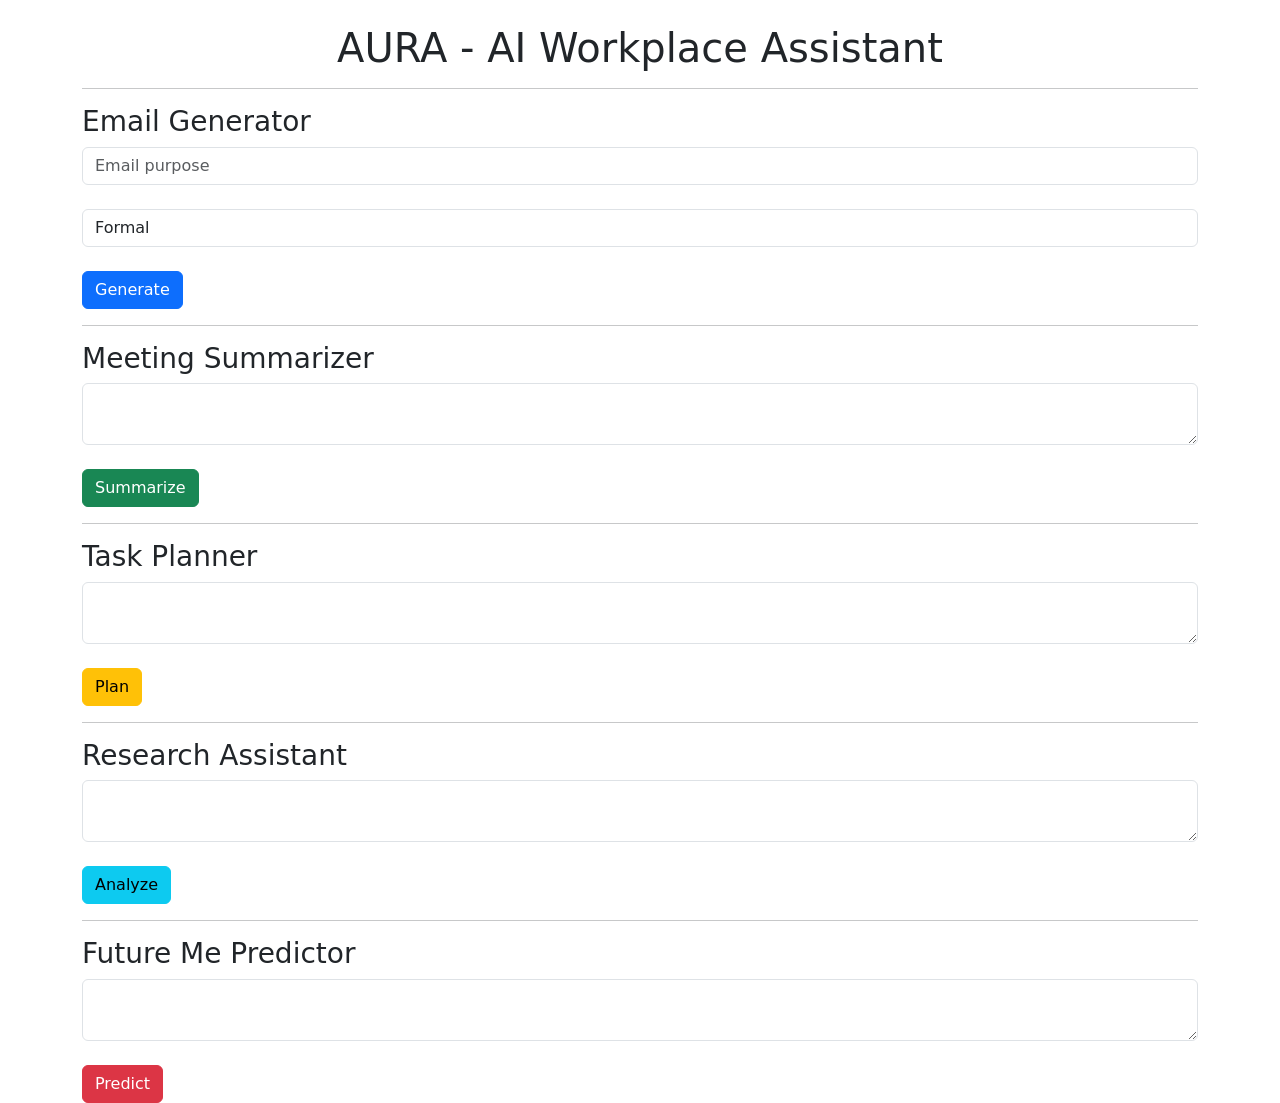
<file: templates/index.html>
<!DOCTYPE html>
<html>
<head>
<title>AURA AI</title>
<link href="https://cdn.jsdelivr.net/npm/bootstrap@5.3.3/dist/css/bootstrap.min.css" rel="stylesheet">
</head>

<body class="container mt-4">

<h1 class="text-center">AURA - AI Workplace Assistant</h1>

<hr>

<h3>Email Generator</h3>
<form action="/email" method="post">
<input name="purpose" class="form-control" placeholder="Email purpose">
<br>
<select name="tone" class="form-control">
<option>Formal</option>
<option>Friendly</option>
<option>Persuasive</option>
</select>
<br>
<button class="btn btn-primary">Generate</button>
</form>

<hr>

<h3>Meeting Summarizer</h3>
<form action="/meeting" method="post">
<textarea name="notes" class="form-control"></textarea>
<br>
<button class="btn btn-success">Summarize</button>
</form>

<hr>

<h3>Task Planner</h3>
<form action="/tasks" method="post">
<textarea name="tasks" class="form-control"></textarea>
<br>
<button class="btn btn-warning">Plan</button>
</form>

<hr>

<h3>Research Assistant</h3>
<form action="/research" method="post">
<textarea name="text" class="form-control"></textarea>
<br>
<button class="btn btn-info">Analyze</button>
</form>

<hr>

<h3>Future Me Predictor</h3>
<form action="/futureme" method="post">
<textarea name="data" class="form-control"></textarea>
<br>
<button class="btn btn-danger">Predict</button>
</form>

</body>
</html>
</file>
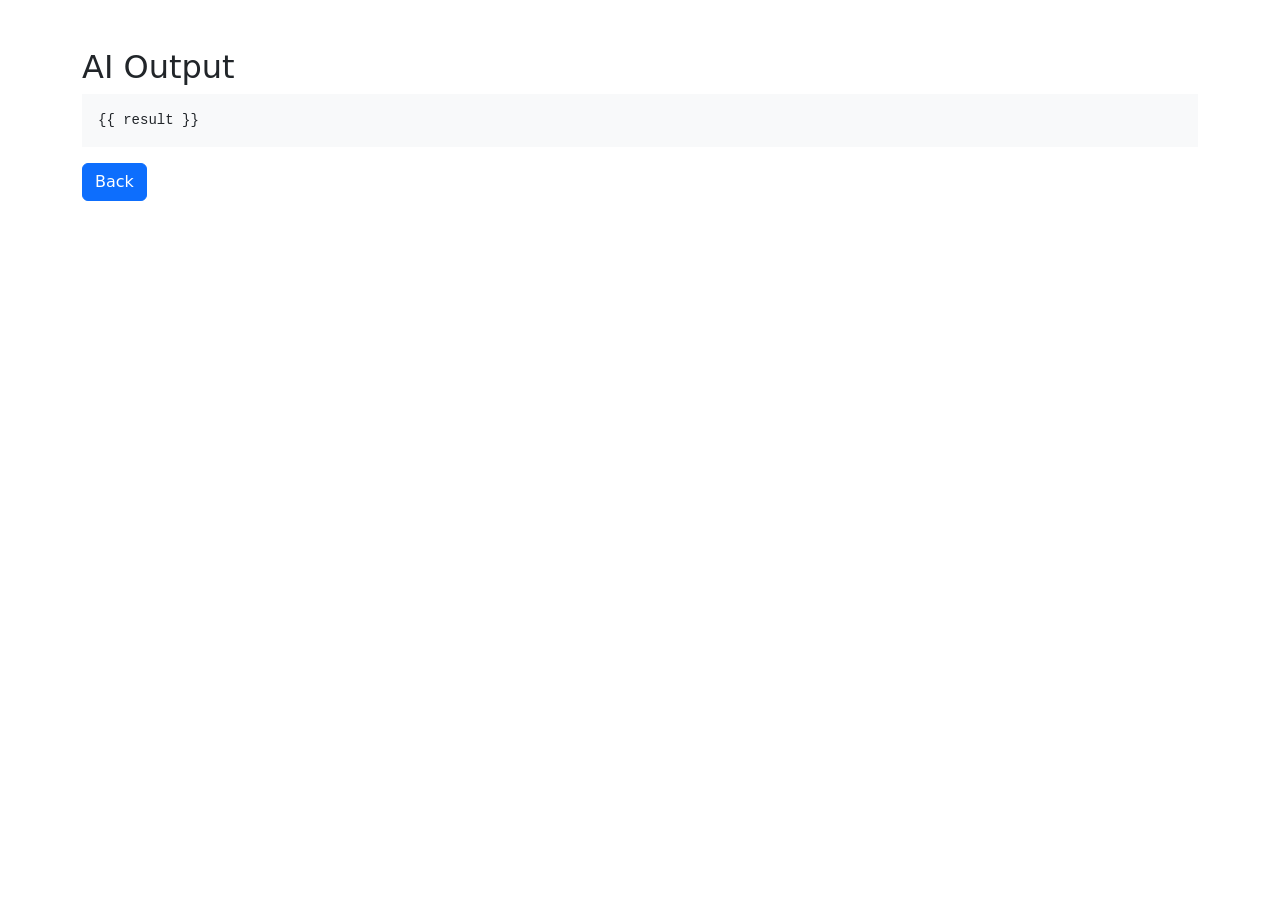
<file: templates/templates/result.html>
<!DOCTYPE html>
<html>
<head>
<title>Result</title>
<link href="https://cdn.jsdelivr.net/npm/bootstrap@5.3.3/dist/css/bootstrap.min.css" rel="stylesheet">
</head>

<body class="container mt-5">

<h2>AI Output</h2>

<pre class="p-3 bg-light">
{{ result }}
</pre>

<a href="/" class="btn btn-primary">Back</a>

</body>
</html>
</file>
